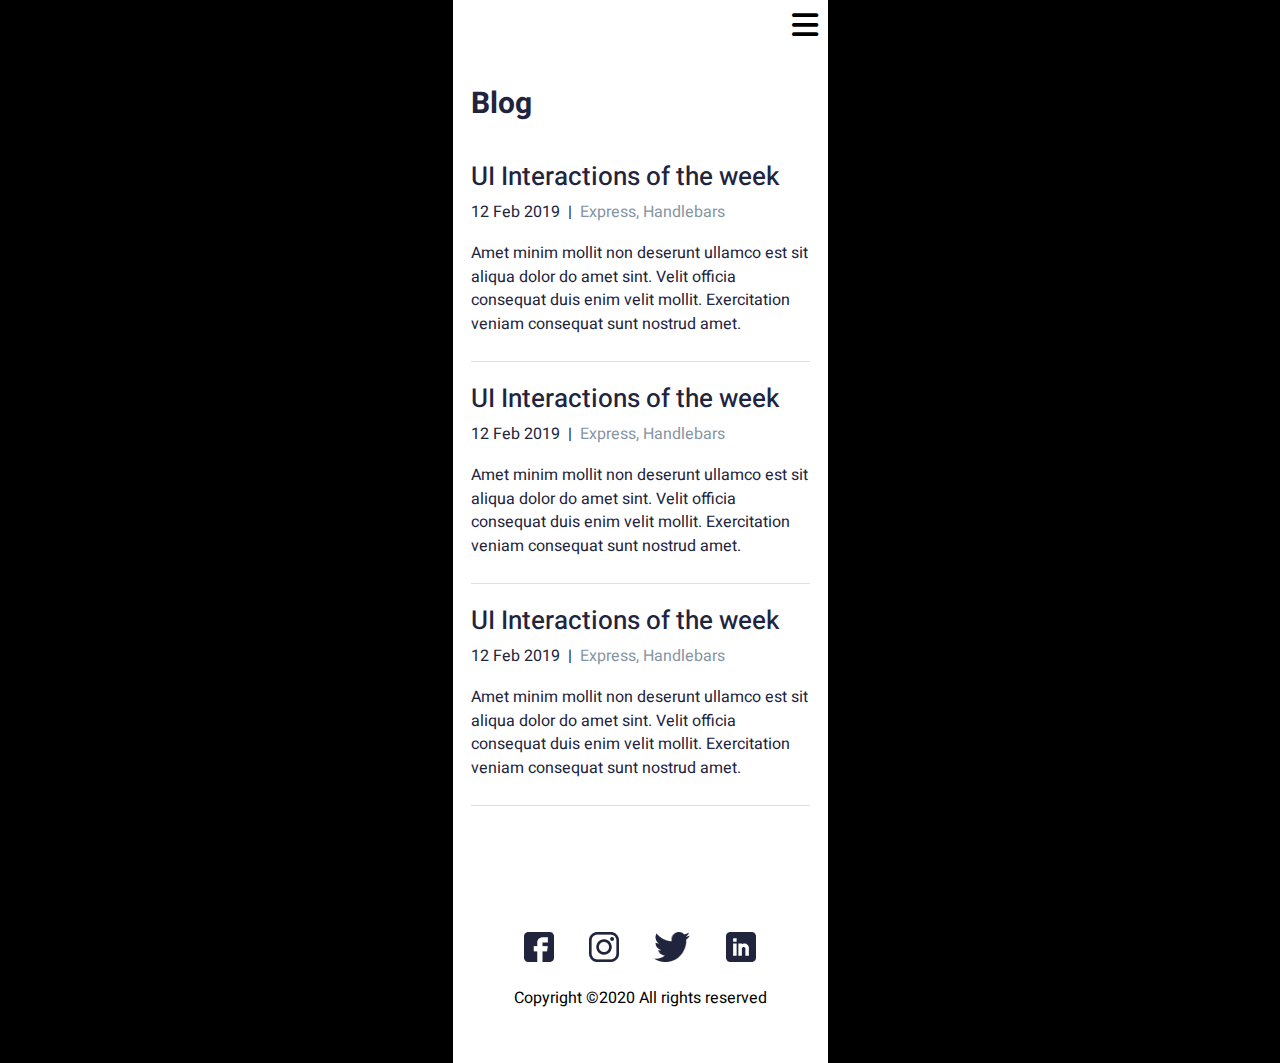
<file: index1.html>
<!DOCTYPE html>
<html lang="en">
<head>
    <meta charset="UTF-8">
    <link rel="stylesheet" href="https://cdnjs.cloudflare.com/ajax/libs/font-awesome/6.6.0/css/all.min.css">
    <link rel="stylesheet" href="style1.css">
    <meta name="viewport" content="width=device-width, initial-scale=1.0">
    <title>Document</title>
</head>
<body>
    <div class="container">
        <div class="header">
            <i class="fa-solid fa-bars" onclick="showMenu()"></i>
            <ul class="nav">
              <i class="fa-solid fa-x white-icon" onclick="hideMenu()" class="cross"></i>
              <li><a href="index.html">Main page</a></li>
              <li><a href="index2.html">Our Works</a></li>
              <li><a href="index3.html">More Works</a></li>
            </ul>
          </div>
        <h2 class="blogT">Blog</h2>
        <div class="blog1">
            <h2 class="mtext">UI Interactions of the week</h2>
            <div class="datebox">
                <h4 class="date">12 Feb 2019&ensp;|</h4>
                <h4 class="express">Express, Handlebars</h4>
            </div>
            <h4 class="text">Amet minim mollit non deserunt ullamco est sit<br>aliqua dolor do amet sint. Velit officia<br>consequat duis enim velit mollit. Exercitation<br>veniam consequat sunt nostrud amet.</h4>
        </div>
        <div class="blog1">
            <h2 class="mtext">UI Interactions of the week</h2>
            <div class="datebox">
                <h4 class="date">12 Feb 2019&ensp;|</h4>
                <h4 class="express">Express, Handlebars</h4>
            </div>
            <h4 class="text">Amet minim mollit non deserunt ullamco est sit<br>aliqua dolor do amet sint. Velit officia<br>consequat duis enim velit mollit. Exercitation<br>veniam consequat sunt nostrud amet.</h4>
        </div>
        <div class="blog1">
            <h2 class="mtext">UI Interactions of the week</h2>
            <div class="datebox">
                <h4 class="date">12 Feb 2019&ensp;|</h4>
                <h4 class="express">Express, Handlebars</h4>
            </div>
            <h4 class="text">Amet minim mollit non deserunt ullamco est sit<br>aliqua dolor do amet sint. Velit officia<br>consequat duis enim velit mollit. Exercitation<br>veniam consequat sunt nostrud amet.</h4>
        </div>
        <div class="footer">
            <div class="iconbox">
              <img src="fb.png" alt="" class="icon1">
              <img src="insta.png" alt="" class="icon2">
              <img src="Group.png" alt="" class="icon3">
              <img src="Linkedin.png" alt="" class="icon4">
            </div>
            <h4 class="RReserved">Copyright ©2020 All rights reserved</h4>
        </div>
    </div>
    <script src="script.js"></script>
</body>
</html>
</file>
<file: style1.css>
@import url('https://fonts.googleapis.com/css2?family=Heebo:wght@100..900&display=swap');
body{
    background: #000;
}
*{
    box-sizing:border-box;
    margin:0;
    padding:0;
}
.container{
    width: 375px;
    height: 1063px;
    background:#ffffff;
    margin: 0 auto;
    position:relative;

}
.header{
    display:flex;
    width: 100%;
    height: 50px;
    justify-content:flex-end;
}
i{
    font-size:30px;
    margin:10px;
    transition: 0.17s ease-out;
  }
  i:hover{
    font-size: 35px;
  }
  .nav{
    display:none;
    align-items: center;
    flex-direction: column;
    justify-content: space-evenly;
    position:absolute;
    top:0px;
    left:0px;
    width:375px;
    height:100vh;
    background: #21243D;
    list-style-type: none;
  }
  .white-icon{
    color:#E0E0E0;
  }
  .nav a{
    color:#E0E0E0;
    font-size: 20px;
    text-decoration: none;
    transition: 0.17s ease-out;
  }
  .nav a:hover{
    font-size: 25px;
    color:white;
  }
.blogT{
    font-family: "Heebo", sans-serif;
    font-weight: 700;
    font-size: 30px;
    line-height: 60px;
    color:#21243D;
    margin: 24px 18px;
}
.blog1{
    width: 339px;
    height: 204px;
    margin: 18px;
    border-bottom: 1px solid #E0E0E0;
}
.mtext{
    font-family: "Heebo", sans-serif;
    font-weight: 500;
    font-size: 26px;
    line-height: 38.19px;
    color:#21243D;
}
.datebox{
    width: 265px;
    height: 24px;
    margin:5px 0 17px 0;
    display: inline-block;
}
.date{
    font-family: "Heebo", sans-serif;
    font-weight: 400;
    font-size: 16px;
    line-height: 23.5px;
    color:#21243D;
}
.express{
    font-family: "Heebo", sans-serif;
    font-weight: 400;
    font-size: 16px;
    line-height: 23.5px;
    color:#8695A4;
    margin:-23.5px 0 0 109px;
}
.text{
    width: 339px;
    height: 96px;
    font-family: "Heebo", sans-serif;
    font-weight: 400;
    font-size: 16px;
    line-height: 23.5px;
    color:#21243D;
}
.footer{
    width: 375px;
    height: 182px;
    margin-top:57px;
    display: inline-block;
}
.icon1,.icon2,.icon4{
    width: 30px;
    height: 30px;
}
.icon3{
    width:36.92px;
    height: 30px;
}
.iconbox{
    width: 232px;
    height: 30px;
    display:flex;
    justify-content:space-between;
    margin:51px 0 0 71px;
}
.RReserved{
    width: 375px;
    height: 21px;
    font-family: "Heebo", sans-serif;
    font-weight: 400;
    font-size:16px;
    line-height: 20.56px;
    text-align:center;
    margin-top:26px;
}
</file>
